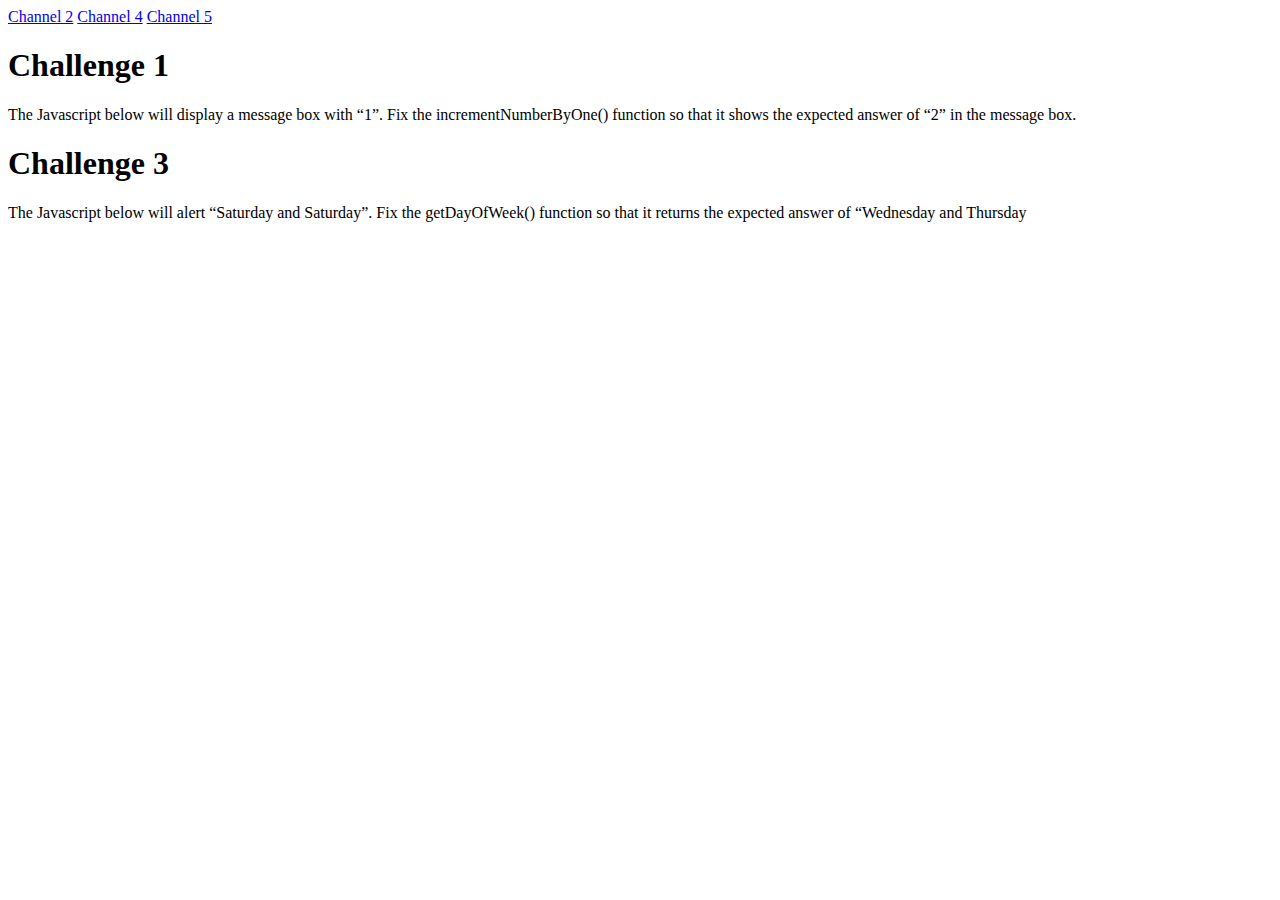
<file: index.html>
<!DOCTYPE html>
<html>
  <head>
	<title>Challenge 1 and 2</title>
	<nav>
		<a href="./challenge2.html">Channel 2</a>
		<a href="./challenge4.html">Channel 4</a>
		<a href="./challenge5.html">Channel 5</a>
	</nav>
  </head>
  <body>
  	<div>
  		<h1>Challenge 1</h1>
		The Javascript below will display a message box with “1”. Fix the incrementNumberByOne()
		function so that it shows the expected answer of “2” in the message box.

		<h1>Challenge 3</h1>
		The Javascript below will alert “Saturday and Saturday”. Fix the getDayOfWeek() function
		so that it returns the expected answer of “Wednesday and Thursday

  	</div>
  </body>
 </html>


<script>
// Challenge 1 
function incrementNumberByOne(number) {
	return ++number;
}

alert(incrementNumberByOne(1));

//Challenge 3 
function getDayOfWeek(dayNumber){
  var day="";
	switch (dayNumber-1) {
		case 0:
		  day= "Sunday";
		  break;
		case 1:
      day = "Monday";
      break;
		case 2:
		  day= "Tuesday";
		  break;
		case 3:
      day = "Wednesday";
		  break;
		case 4:
      day = "Thursday";
		  break;
		case 5:
			day = "Friday";
		  break;
		case 6:
      day = "Saturday"; 
	    break;
	}

	return day;
}

alert(getDayOfWeek(4) + " and " + getDayOfWeek(5));
</script>
</file>
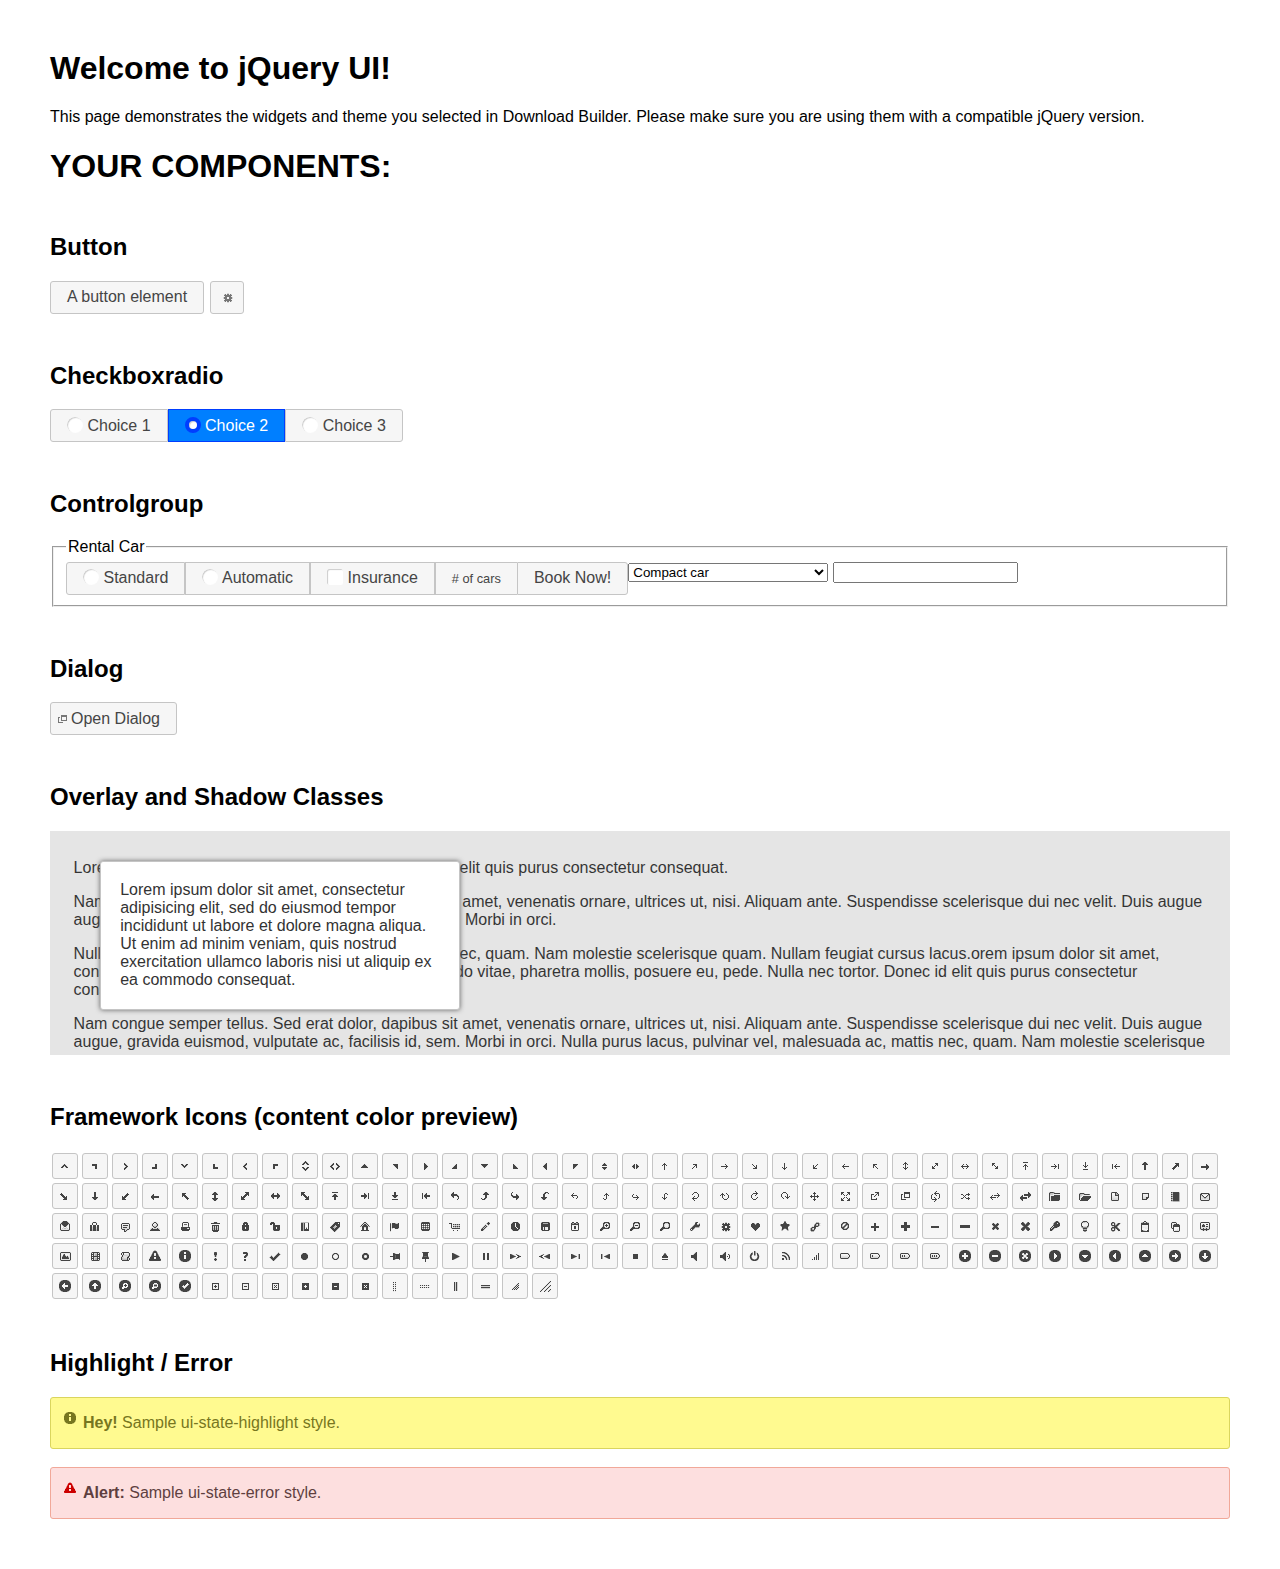
<file: jquery-ui-1.12.1.custom/index.html>
<!doctype html>
<html lang="us">
<head>
	<meta charset="utf-8">
	<title>jQuery UI Example Page</title>
	<link href="jquery-ui.css" rel="stylesheet">
	<style>
	body{
		font-family: "Trebuchet MS", sans-serif;
		margin: 50px;
	}
	.demoHeaders {
		margin-top: 2em;
	}
	#dialog-link {
		padding: .4em 1em .4em 20px;
		text-decoration: none;
		position: relative;
	}
	#dialog-link span.ui-icon {
		margin: 0 5px 0 0;
		position: absolute;
		left: .2em;
		top: 50%;
		margin-top: -8px;
	}
	#icons {
		margin: 0;
		padding: 0;
	}
	#icons li {
		margin: 2px;
		position: relative;
		padding: 4px 0;
		cursor: pointer;
		float: left;
		list-style: none;
	}
	#icons span.ui-icon {
		float: left;
		margin: 0 4px;
	}
	.fakewindowcontain .ui-widget-overlay {
		position: absolute;
	}
	select {
		width: 200px;
	}
	</style>
</head>
<body>

<h1>Welcome to jQuery UI!</h1>

<div class="ui-widget">
	<p>This page demonstrates the widgets and theme you selected in Download Builder. Please make sure you are using them with a compatible jQuery version.</p>
</div>

<h1>YOUR COMPONENTS:</h1>






<!-- Button -->
<h2 class="demoHeaders">Button</h2>
<button id="button">A button element</button>
<button id="button-icon">An icon-only button</button>



<!-- Checkboxradio -->
<h2 class="demoHeaders">Checkboxradio</h2>
<form style="margin-top: 1em;">
	<div id="radioset">
		<input type="radio" id="radio1" name="radio"><label for="radio1">Choice 1</label>
		<input type="radio" id="radio2" name="radio" checked="checked"><label for="radio2">Choice 2</label>
		<input type="radio" id="radio3" name="radio"><label for="radio3">Choice 3</label>
	</div>
</form>



<!-- Controlgroup -->
<h2 class="demoHeaders">Controlgroup</h2>
<fieldset>
	<legend>Rental Car</legend>
	<div id="controlgroup">
		<select id="car-type">
			<option>Compact car</option>
			<option>Midsize car</option>
			<option>Full size car</option>
			<option>SUV</option>
			<option>Luxury</option>
			<option>Truck</option>
			<option>Van</option>
		</select>
		<label for="transmission-standard">Standard</label>
		<input type="radio" name="transmission" id="transmission-standard">
		<label for="transmission-automatic">Automatic</label>
		<input type="radio" name="transmission" id="transmission-automatic">
		<label for="insurance">Insurance</label>
		<input type="checkbox" name="insurance" id="insurance">
		<label for="horizontal-spinner" class="ui-controlgroup-label"># of cars</label>
		<input id="horizontal-spinner" class="ui-spinner-input">
		<button>Book Now!</button>
	</div>
</fieldset>





<h2 class="demoHeaders">Dialog</h2>
<p>
	<button id="dialog-link" class="ui-button ui-corner-all ui-widget">
		<span class="ui-icon ui-icon-newwin"></span>Open Dialog
	</button>
</p>

<h2 class="demoHeaders">Overlay and Shadow Classes</h2>
<div style="position: relative; width: 96%; height: 200px; padding:1% 2%; overflow:hidden;" class="fakewindowcontain">
	<p>Lorem ipsum dolor sit amet,  Nulla nec tortor. Donec id elit quis purus consectetur consequat. </p><p>Nam congue semper tellus. Sed erat dolor, dapibus sit amet, venenatis ornare, ultrices ut, nisi. Aliquam ante. Suspendisse scelerisque dui nec velit. Duis augue augue, gravida euismod, vulputate ac, facilisis id, sem. Morbi in orci. </p><p>Nulla purus lacus, pulvinar vel, malesuada ac, mattis nec, quam. Nam molestie scelerisque quam. Nullam feugiat cursus lacus.orem ipsum dolor sit amet, consectetur adipiscing elit. Donec libero risus, commodo vitae, pharetra mollis, posuere eu, pede. Nulla nec tortor. Donec id elit quis purus consectetur consequat. </p><p>Nam congue semper tellus. Sed erat dolor, dapibus sit amet, venenatis ornare, ultrices ut, nisi. Aliquam ante. Suspendisse scelerisque dui nec velit. Duis augue augue, gravida euismod, vulputate ac, facilisis id, sem. Morbi in orci. Nulla purus lacus, pulvinar vel, malesuada ac, mattis nec, quam. Nam molestie scelerisque quam. </p><p>Nullam feugiat cursus lacus.orem ipsum dolor sit amet, consectetur adipiscing elit. Donec libero risus, commodo vitae, pharetra mollis, posuere eu, pede. Nulla nec tortor. Donec id elit quis purus consectetur consequat. Nam congue semper tellus. Sed erat dolor, dapibus sit amet, venenatis ornare, ultrices ut, nisi. Aliquam ante. </p><p>Suspendisse scelerisque dui nec velit. Duis augue augue, gravida euismod, vulputate ac, facilisis id, sem. Morbi in orci. Nulla purus lacus, pulvinar vel, malesuada ac, mattis nec, quam. Nam molestie scelerisque quam. Nullam feugiat cursus lacus.orem ipsum dolor sit amet, consectetur adipiscing elit. Donec libero risus, commodo vitae, pharetra mollis, posuere eu, pede. Nulla nec tortor. Donec id elit quis purus consectetur consequat. Nam congue semper tellus. Sed erat dolor, dapibus sit amet, venenatis ornare, ultrices ut, nisi. </p>

	<!-- ui-dialog -->
	<div class="ui-widget-overlay ui-front"></div>
	<div style="position: absolute; width: 320px; left: 50px; top: 30px; padding: 1.2em" class="ui-widget ui-front ui-widget-content ui-corner-all ui-widget-shadow">
		Lorem ipsum dolor sit amet, consectetur adipisicing elit, sed do eiusmod tempor incididunt ut labore et dolore magna aliqua. Ut enim ad minim veniam, quis nostrud exercitation ullamco laboris nisi ut aliquip ex ea commodo consequat.
	</div>

</div>

<!-- ui-dialog -->
<div id="dialog" title="Dialog Title">
	<p>Lorem ipsum dolor sit amet, consectetur adipisicing elit, sed do eiusmod tempor incididunt ut labore et dolore magna aliqua. Ut enim ad minim veniam, quis nostrud exercitation ullamco laboris nisi ut aliquip ex ea commodo consequat.</p>
</div>



<h2 class="demoHeaders">Framework Icons (content color preview)</h2>
<ul id="icons" class="ui-widget ui-helper-clearfix">
	<li class="ui-state-default ui-corner-all" title=".ui-icon-caret-1-n"><span class="ui-icon ui-icon-caret-1-n"></span></li>
	<li class="ui-state-default ui-corner-all" title=".ui-icon-caret-1-ne"><span class="ui-icon ui-icon-caret-1-ne"></span></li>
	<li class="ui-state-default ui-corner-all" title=".ui-icon-caret-1-e"><span class="ui-icon ui-icon-caret-1-e"></span></li>
	<li class="ui-state-default ui-corner-all" title=".ui-icon-caret-1-se"><span class="ui-icon ui-icon-caret-1-se"></span></li>
	<li class="ui-state-default ui-corner-all" title=".ui-icon-caret-1-s"><span class="ui-icon ui-icon-caret-1-s"></span></li>
	<li class="ui-state-default ui-corner-all" title=".ui-icon-caret-1-sw"><span class="ui-icon ui-icon-caret-1-sw"></span></li>
	<li class="ui-state-default ui-corner-all" title=".ui-icon-caret-1-w"><span class="ui-icon ui-icon-caret-1-w"></span></li>
	<li class="ui-state-default ui-corner-all" title=".ui-icon-caret-1-nw"><span class="ui-icon ui-icon-caret-1-nw"></span></li>
	<li class="ui-state-default ui-corner-all" title=".ui-icon-caret-2-n-s"><span class="ui-icon ui-icon-caret-2-n-s"></span></li>
	<li class="ui-state-default ui-corner-all" title=".ui-icon-caret-2-e-w"><span class="ui-icon ui-icon-caret-2-e-w"></span></li>
	<li class="ui-state-default ui-corner-all" title=".ui-icon-triangle-1-n"><span class="ui-icon ui-icon-triangle-1-n"></span></li>
	<li class="ui-state-default ui-corner-all" title=".ui-icon-triangle-1-ne"><span class="ui-icon ui-icon-triangle-1-ne"></span></li>
	<li class="ui-state-default ui-corner-all" title=".ui-icon-triangle-1-e"><span class="ui-icon ui-icon-triangle-1-e"></span></li>
	<li class="ui-state-default ui-corner-all" title=".ui-icon-triangle-1-se"><span class="ui-icon ui-icon-triangle-1-se"></span></li>
	<li class="ui-state-default ui-corner-all" title=".ui-icon-triangle-1-s"><span class="ui-icon ui-icon-triangle-1-s"></span></li>
	<li class="ui-state-default ui-corner-all" title=".ui-icon-triangle-1-sw"><span class="ui-icon ui-icon-triangle-1-sw"></span></li>
	<li class="ui-state-default ui-corner-all" title=".ui-icon-triangle-1-w"><span class="ui-icon ui-icon-triangle-1-w"></span></li>
	<li class="ui-state-default ui-corner-all" title=".ui-icon-triangle-1-nw"><span class="ui-icon ui-icon-triangle-1-nw"></span></li>
	<li class="ui-state-default ui-corner-all" title=".ui-icon-triangle-2-n-s"><span class="ui-icon ui-icon-triangle-2-n-s"></span></li>
	<li class="ui-state-default ui-corner-all" title=".ui-icon-triangle-2-e-w"><span class="ui-icon ui-icon-triangle-2-e-w"></span></li>
	<li class="ui-state-default ui-corner-all" title=".ui-icon-arrow-1-n"><span class="ui-icon ui-icon-arrow-1-n"></span></li>
	<li class="ui-state-default ui-corner-all" title=".ui-icon-arrow-1-ne"><span class="ui-icon ui-icon-arrow-1-ne"></span></li>
	<li class="ui-state-default ui-corner-all" title=".ui-icon-arrow-1-e"><span class="ui-icon ui-icon-arrow-1-e"></span></li>
	<li class="ui-state-default ui-corner-all" title=".ui-icon-arrow-1-se"><span class="ui-icon ui-icon-arrow-1-se"></span></li>
	<li class="ui-state-default ui-corner-all" title=".ui-icon-arrow-1-s"><span class="ui-icon ui-icon-arrow-1-s"></span></li>
	<li class="ui-state-default ui-corner-all" title=".ui-icon-arrow-1-sw"><span class="ui-icon ui-icon-arrow-1-sw"></span></li>
	<li class="ui-state-default ui-corner-all" title=".ui-icon-arrow-1-w"><span class="ui-icon ui-icon-arrow-1-w"></span></li>
	<li class="ui-state-default ui-corner-all" title=".ui-icon-arrow-1-nw"><span class="ui-icon ui-icon-arrow-1-nw"></span></li>
	<li class="ui-state-default ui-corner-all" title=".ui-icon-arrow-2-n-s"><span class="ui-icon ui-icon-arrow-2-n-s"></span></li>
	<li class="ui-state-default ui-corner-all" title=".ui-icon-arrow-2-ne-sw"><span class="ui-icon ui-icon-arrow-2-ne-sw"></span></li>
	<li class="ui-state-default ui-corner-all" title=".ui-icon-arrow-2-e-w"><span class="ui-icon ui-icon-arrow-2-e-w"></span></li>
	<li class="ui-state-default ui-corner-all" title=".ui-icon-arrow-2-se-nw"><span class="ui-icon ui-icon-arrow-2-se-nw"></span></li>
	<li class="ui-state-default ui-corner-all" title=".ui-icon-arrowstop-1-n"><span class="ui-icon ui-icon-arrowstop-1-n"></span></li>
	<li class="ui-state-default ui-corner-all" title=".ui-icon-arrowstop-1-e"><span class="ui-icon ui-icon-arrowstop-1-e"></span></li>
	<li class="ui-state-default ui-corner-all" title=".ui-icon-arrowstop-1-s"><span class="ui-icon ui-icon-arrowstop-1-s"></span></li>
	<li class="ui-state-default ui-corner-all" title=".ui-icon-arrowstop-1-w"><span class="ui-icon ui-icon-arrowstop-1-w"></span></li>
	<li class="ui-state-default ui-corner-all" title=".ui-icon-arrowthick-1-n"><span class="ui-icon ui-icon-arrowthick-1-n"></span></li>
	<li class="ui-state-default ui-corner-all" title=".ui-icon-arrowthick-1-ne"><span class="ui-icon ui-icon-arrowthick-1-ne"></span></li>
	<li class="ui-state-default ui-corner-all" title=".ui-icon-arrowthick-1-e"><span class="ui-icon ui-icon-arrowthick-1-e"></span></li>
	<li class="ui-state-default ui-corner-all" title=".ui-icon-arrowthick-1-se"><span class="ui-icon ui-icon-arrowthick-1-se"></span></li>
	<li class="ui-state-default ui-corner-all" title=".ui-icon-arrowthick-1-s"><span class="ui-icon ui-icon-arrowthick-1-s"></span></li>
	<li class="ui-state-default ui-corner-all" title=".ui-icon-arrowthick-1-sw"><span class="ui-icon ui-icon-arrowthick-1-sw"></span></li>
	<li class="ui-state-default ui-corner-all" title=".ui-icon-arrowthick-1-w"><span class="ui-icon ui-icon-arrowthick-1-w"></span></li>
	<li class="ui-state-default ui-corner-all" title=".ui-icon-arrowthick-1-nw"><span class="ui-icon ui-icon-arrowthick-1-nw"></span></li>
	<li class="ui-state-default ui-corner-all" title=".ui-icon-arrowthick-2-n-s"><span class="ui-icon ui-icon-arrowthick-2-n-s"></span></li>
	<li class="ui-state-default ui-corner-all" title=".ui-icon-arrowthick-2-ne-sw"><span class="ui-icon ui-icon-arrowthick-2-ne-sw"></span></li>
	<li class="ui-state-default ui-corner-all" title=".ui-icon-arrowthick-2-e-w"><span class="ui-icon ui-icon-arrowthick-2-e-w"></span></li>
	<li class="ui-state-default ui-corner-all" title=".ui-icon-arrowthick-2-se-nw"><span class="ui-icon ui-icon-arrowthick-2-se-nw"></span></li>
	<li class="ui-state-default ui-corner-all" title=".ui-icon-arrowthickstop-1-n"><span class="ui-icon ui-icon-arrowthickstop-1-n"></span></li>
	<li class="ui-state-default ui-corner-all" title=".ui-icon-arrowthickstop-1-e"><span class="ui-icon ui-icon-arrowthickstop-1-e"></span></li>
	<li class="ui-state-default ui-corner-all" title=".ui-icon-arrowthickstop-1-s"><span class="ui-icon ui-icon-arrowthickstop-1-s"></span></li>
	<li class="ui-state-default ui-corner-all" title=".ui-icon-arrowthickstop-1-w"><span class="ui-icon ui-icon-arrowthickstop-1-w"></span></li>
	<li class="ui-state-default ui-corner-all" title=".ui-icon-arrowreturnthick-1-w"><span class="ui-icon ui-icon-arrowreturnthick-1-w"></span></li>
	<li class="ui-state-default ui-corner-all" title=".ui-icon-arrowreturnthick-1-n"><span class="ui-icon ui-icon-arrowreturnthick-1-n"></span></li>
	<li class="ui-state-default ui-corner-all" title=".ui-icon-arrowreturnthick-1-e"><span class="ui-icon ui-icon-arrowreturnthick-1-e"></span></li>
	<li class="ui-state-default ui-corner-all" title=".ui-icon-arrowreturnthick-1-s"><span class="ui-icon ui-icon-arrowreturnthick-1-s"></span></li>
	<li class="ui-state-default ui-corner-all" title=".ui-icon-arrowreturn-1-w"><span class="ui-icon ui-icon-arrowreturn-1-w"></span></li>
	<li class="ui-state-default ui-corner-all" title=".ui-icon-arrowreturn-1-n"><span class="ui-icon ui-icon-arrowreturn-1-n"></span></li>
	<li class="ui-state-default ui-corner-all" title=".ui-icon-arrowreturn-1-e"><span class="ui-icon ui-icon-arrowreturn-1-e"></span></li>
	<li class="ui-state-default ui-corner-all" title=".ui-icon-arrowreturn-1-s"><span class="ui-icon ui-icon-arrowreturn-1-s"></span></li>
	<li class="ui-state-default ui-corner-all" title=".ui-icon-arrowrefresh-1-w"><span class="ui-icon ui-icon-arrowrefresh-1-w"></span></li>
	<li class="ui-state-default ui-corner-all" title=".ui-icon-arrowrefresh-1-n"><span class="ui-icon ui-icon-arrowrefresh-1-n"></span></li>
	<li class="ui-state-default ui-corner-all" title=".ui-icon-arrowrefresh-1-e"><span class="ui-icon ui-icon-arrowrefresh-1-e"></span></li>
	<li class="ui-state-default ui-corner-all" title=".ui-icon-arrowrefresh-1-s"><span class="ui-icon ui-icon-arrowrefresh-1-s"></span></li>
	<li class="ui-state-default ui-corner-all" title=".ui-icon-arrow-4"><span class="ui-icon ui-icon-arrow-4"></span></li>
	<li class="ui-state-default ui-corner-all" title=".ui-icon-arrow-4-diag"><span class="ui-icon ui-icon-arrow-4-diag"></span></li>
	<li class="ui-state-default ui-corner-all" title=".ui-icon-extlink"><span class="ui-icon ui-icon-extlink"></span></li>
	<li class="ui-state-default ui-corner-all" title=".ui-icon-newwin"><span class="ui-icon ui-icon-newwin"></span></li>
	<li class="ui-state-default ui-corner-all" title=".ui-icon-refresh"><span class="ui-icon ui-icon-refresh"></span></li>
	<li class="ui-state-default ui-corner-all" title=".ui-icon-shuffle"><span class="ui-icon ui-icon-shuffle"></span></li>
	<li class="ui-state-default ui-corner-all" title=".ui-icon-transfer-e-w"><span class="ui-icon ui-icon-transfer-e-w"></span></li>
	<li class="ui-state-default ui-corner-all" title=".ui-icon-transferthick-e-w"><span class="ui-icon ui-icon-transferthick-e-w"></span></li>
	<li class="ui-state-default ui-corner-all" title=".ui-icon-folder-collapsed"><span class="ui-icon ui-icon-folder-collapsed"></span></li>
	<li class="ui-state-default ui-corner-all" title=".ui-icon-folder-open"><span class="ui-icon ui-icon-folder-open"></span></li>
	<li class="ui-state-default ui-corner-all" title=".ui-icon-document"><span class="ui-icon ui-icon-document"></span></li>
	<li class="ui-state-default ui-corner-all" title=".ui-icon-document-b"><span class="ui-icon ui-icon-document-b"></span></li>
	<li class="ui-state-default ui-corner-all" title=".ui-icon-note"><span class="ui-icon ui-icon-note"></span></li>
	<li class="ui-state-default ui-corner-all" title=".ui-icon-mail-closed"><span class="ui-icon ui-icon-mail-closed"></span></li>
	<li class="ui-state-default ui-corner-all" title=".ui-icon-mail-open"><span class="ui-icon ui-icon-mail-open"></span></li>
	<li class="ui-state-default ui-corner-all" title=".ui-icon-suitcase"><span class="ui-icon ui-icon-suitcase"></span></li>
	<li class="ui-state-default ui-corner-all" title=".ui-icon-comment"><span class="ui-icon ui-icon-comment"></span></li>
	<li class="ui-state-default ui-corner-all" title=".ui-icon-person"><span class="ui-icon ui-icon-person"></span></li>
	<li class="ui-state-default ui-corner-all" title=".ui-icon-print"><span class="ui-icon ui-icon-print"></span></li>
	<li class="ui-state-default ui-corner-all" title=".ui-icon-trash"><span class="ui-icon ui-icon-trash"></span></li>
	<li class="ui-state-default ui-corner-all" title=".ui-icon-locked"><span class="ui-icon ui-icon-locked"></span></li>
	<li class="ui-state-default ui-corner-all" title=".ui-icon-unlocked"><span class="ui-icon ui-icon-unlocked"></span></li>
	<li class="ui-state-default ui-corner-all" title=".ui-icon-bookmark"><span class="ui-icon ui-icon-bookmark"></span></li>
	<li class="ui-state-default ui-corner-all" title=".ui-icon-tag"><span class="ui-icon ui-icon-tag"></span></li>
	<li class="ui-state-default ui-corner-all" title=".ui-icon-home"><span class="ui-icon ui-icon-home"></span></li>
	<li class="ui-state-default ui-corner-all" title=".ui-icon-flag"><span class="ui-icon ui-icon-flag"></span></li>
	<li class="ui-state-default ui-corner-all" title=".ui-icon-calculator"><span class="ui-icon ui-icon-calculator"></span></li>
	<li class="ui-state-default ui-corner-all" title=".ui-icon-cart"><span class="ui-icon ui-icon-cart"></span></li>
	<li class="ui-state-default ui-corner-all" title=".ui-icon-pencil"><span class="ui-icon ui-icon-pencil"></span></li>
	<li class="ui-state-default ui-corner-all" title=".ui-icon-clock"><span class="ui-icon ui-icon-clock"></span></li>
	<li class="ui-state-default ui-corner-all" title=".ui-icon-disk"><span class="ui-icon ui-icon-disk"></span></li>
	<li class="ui-state-default ui-corner-all" title=".ui-icon-calendar"><span class="ui-icon ui-icon-calendar"></span></li>
	<li class="ui-state-default ui-corner-all" title=".ui-icon-zoomin"><span class="ui-icon ui-icon-zoomin"></span></li>
	<li class="ui-state-default ui-corner-all" title=".ui-icon-zoomout"><span class="ui-icon ui-icon-zoomout"></span></li>
	<li class="ui-state-default ui-corner-all" title=".ui-icon-search"><span class="ui-icon ui-icon-search"></span></li>
	<li class="ui-state-default ui-corner-all" title=".ui-icon-wrench"><span class="ui-icon ui-icon-wrench"></span></li>
	<li class="ui-state-default ui-corner-all" title=".ui-icon-gear"><span class="ui-icon ui-icon-gear"></span></li>
	<li class="ui-state-default ui-corner-all" title=".ui-icon-heart"><span class="ui-icon ui-icon-heart"></span></li>
	<li class="ui-state-default ui-corner-all" title=".ui-icon-star"><span class="ui-icon ui-icon-star"></span></li>
	<li class="ui-state-default ui-corner-all" title=".ui-icon-link"><span class="ui-icon ui-icon-link"></span></li>
	<li class="ui-state-default ui-corner-all" title=".ui-icon-cancel"><span class="ui-icon ui-icon-cancel"></span></li>
	<li class="ui-state-default ui-corner-all" title=".ui-icon-plus"><span class="ui-icon ui-icon-plus"></span></li>
	<li class="ui-state-default ui-corner-all" title=".ui-icon-plusthick"><span class="ui-icon ui-icon-plusthick"></span></li>
	<li class="ui-state-default ui-corner-all" title=".ui-icon-minus"><span class="ui-icon ui-icon-minus"></span></li>
	<li class="ui-state-default ui-corner-all" title=".ui-icon-minusthick"><span class="ui-icon ui-icon-minusthick"></span></li>
	<li class="ui-state-default ui-corner-all" title=".ui-icon-close"><span class="ui-icon ui-icon-close"></span></li>
	<li class="ui-state-default ui-corner-all" title=".ui-icon-closethick"><span class="ui-icon ui-icon-closethick"></span></li>
	<li class="ui-state-default ui-corner-all" title=".ui-icon-key"><span class="ui-icon ui-icon-key"></span></li>
	<li class="ui-state-default ui-corner-all" title=".ui-icon-lightbulb"><span class="ui-icon ui-icon-lightbulb"></span></li>
	<li class="ui-state-default ui-corner-all" title=".ui-icon-scissors"><span class="ui-icon ui-icon-scissors"></span></li>
	<li class="ui-state-default ui-corner-all" title=".ui-icon-clipboard"><span class="ui-icon ui-icon-clipboard"></span></li>
	<li class="ui-state-default ui-corner-all" title=".ui-icon-copy"><span class="ui-icon ui-icon-copy"></span></li>
	<li class="ui-state-default ui-corner-all" title=".ui-icon-contact"><span class="ui-icon ui-icon-contact"></span></li>
	<li class="ui-state-default ui-corner-all" title=".ui-icon-image"><span class="ui-icon ui-icon-image"></span></li>
	<li class="ui-state-default ui-corner-all" title=".ui-icon-video"><span class="ui-icon ui-icon-video"></span></li>
	<li class="ui-state-default ui-corner-all" title=".ui-icon-script"><span class="ui-icon ui-icon-script"></span></li>
	<li class="ui-state-default ui-corner-all" title=".ui-icon-alert"><span class="ui-icon ui-icon-alert"></span></li>
	<li class="ui-state-default ui-corner-all" title=".ui-icon-info"><span class="ui-icon ui-icon-info"></span></li>
	<li class="ui-state-default ui-corner-all" title=".ui-icon-notice"><span class="ui-icon ui-icon-notice"></span></li>
	<li class="ui-state-default ui-corner-all" title=".ui-icon-help"><span class="ui-icon ui-icon-help"></span></li>
	<li class="ui-state-default ui-corner-all" title=".ui-icon-check"><span class="ui-icon ui-icon-check"></span></li>
	<li class="ui-state-default ui-corner-all" title=".ui-icon-bullet"><span class="ui-icon ui-icon-bullet"></span></li>
	<li class="ui-state-default ui-corner-all" title=".ui-icon-radio-off"><span class="ui-icon ui-icon-radio-off"></span></li>
	<li class="ui-state-default ui-corner-all" title=".ui-icon-radio-on"><span class="ui-icon ui-icon-radio-on"></span></li>
	<li class="ui-state-default ui-corner-all" title=".ui-icon-pin-w"><span class="ui-icon ui-icon-pin-w"></span></li>
	<li class="ui-state-default ui-corner-all" title=".ui-icon-pin-s"><span class="ui-icon ui-icon-pin-s"></span></li>
	<li class="ui-state-default ui-corner-all" title=".ui-icon-play"><span class="ui-icon ui-icon-play"></span></li>
	<li class="ui-state-default ui-corner-all" title=".ui-icon-pause"><span class="ui-icon ui-icon-pause"></span></li>
	<li class="ui-state-default ui-corner-all" title=".ui-icon-seek-next"><span class="ui-icon ui-icon-seek-next"></span></li>
	<li class="ui-state-default ui-corner-all" title=".ui-icon-seek-prev"><span class="ui-icon ui-icon-seek-prev"></span></li>
	<li class="ui-state-default ui-corner-all" title=".ui-icon-seek-end"><span class="ui-icon ui-icon-seek-end"></span></li>
	<li class="ui-state-default ui-corner-all" title=".ui-icon-seek-first"><span class="ui-icon ui-icon-seek-first"></span></li>
	<li class="ui-state-default ui-corner-all" title=".ui-icon-stop"><span class="ui-icon ui-icon-stop"></span></li>
	<li class="ui-state-default ui-corner-all" title=".ui-icon-eject"><span class="ui-icon ui-icon-eject"></span></li>
	<li class="ui-state-default ui-corner-all" title=".ui-icon-volume-off"><span class="ui-icon ui-icon-volume-off"></span></li>
	<li class="ui-state-default ui-corner-all" title=".ui-icon-volume-on"><span class="ui-icon ui-icon-volume-on"></span></li>
	<li class="ui-state-default ui-corner-all" title=".ui-icon-power"><span class="ui-icon ui-icon-power"></span></li>
	<li class="ui-state-default ui-corner-all" title=".ui-icon-signal-diag"><span class="ui-icon ui-icon-signal-diag"></span></li>
	<li class="ui-state-default ui-corner-all" title=".ui-icon-signal"><span class="ui-icon ui-icon-signal"></span></li>
	<li class="ui-state-default ui-corner-all" title=".ui-icon-battery-0"><span class="ui-icon ui-icon-battery-0"></span></li>
	<li class="ui-state-default ui-corner-all" title=".ui-icon-battery-1"><span class="ui-icon ui-icon-battery-1"></span></li>
	<li class="ui-state-default ui-corner-all" title=".ui-icon-battery-2"><span class="ui-icon ui-icon-battery-2"></span></li>
	<li class="ui-state-default ui-corner-all" title=".ui-icon-battery-3"><span class="ui-icon ui-icon-battery-3"></span></li>
	<li class="ui-state-default ui-corner-all" title=".ui-icon-circle-plus"><span class="ui-icon ui-icon-circle-plus"></span></li>
	<li class="ui-state-default ui-corner-all" title=".ui-icon-circle-minus"><span class="ui-icon ui-icon-circle-minus"></span></li>
	<li class="ui-state-default ui-corner-all" title=".ui-icon-circle-close"><span class="ui-icon ui-icon-circle-close"></span></li>
	<li class="ui-state-default ui-corner-all" title=".ui-icon-circle-triangle-e"><span class="ui-icon ui-icon-circle-triangle-e"></span></li>
	<li class="ui-state-default ui-corner-all" title=".ui-icon-circle-triangle-s"><span class="ui-icon ui-icon-circle-triangle-s"></span></li>
	<li class="ui-state-default ui-corner-all" title=".ui-icon-circle-triangle-w"><span class="ui-icon ui-icon-circle-triangle-w"></span></li>
	<li class="ui-state-default ui-corner-all" title=".ui-icon-circle-triangle-n"><span class="ui-icon ui-icon-circle-triangle-n"></span></li>
	<li class="ui-state-default ui-corner-all" title=".ui-icon-circle-arrow-e"><span class="ui-icon ui-icon-circle-arrow-e"></span></li>
	<li class="ui-state-default ui-corner-all" title=".ui-icon-circle-arrow-s"><span class="ui-icon ui-icon-circle-arrow-s"></span></li>
	<li class="ui-state-default ui-corner-all" title=".ui-icon-circle-arrow-w"><span class="ui-icon ui-icon-circle-arrow-w"></span></li>
	<li class="ui-state-default ui-corner-all" title=".ui-icon-circle-arrow-n"><span class="ui-icon ui-icon-circle-arrow-n"></span></li>
	<li class="ui-state-default ui-corner-all" title=".ui-icon-circle-zoomin"><span class="ui-icon ui-icon-circle-zoomin"></span></li>
	<li class="ui-state-default ui-corner-all" title=".ui-icon-circle-zoomout"><span class="ui-icon ui-icon-circle-zoomout"></span></li>
	<li class="ui-state-default ui-corner-all" title=".ui-icon-circle-check"><span class="ui-icon ui-icon-circle-check"></span></li>
	<li class="ui-state-default ui-corner-all" title=".ui-icon-circlesmall-plus"><span class="ui-icon ui-icon-circlesmall-plus"></span></li>
	<li class="ui-state-default ui-corner-all" title=".ui-icon-circlesmall-minus"><span class="ui-icon ui-icon-circlesmall-minus"></span></li>
	<li class="ui-state-default ui-corner-all" title=".ui-icon-circlesmall-close"><span class="ui-icon ui-icon-circlesmall-close"></span></li>
	<li class="ui-state-default ui-corner-all" title=".ui-icon-squaresmall-plus"><span class="ui-icon ui-icon-squaresmall-plus"></span></li>
	<li class="ui-state-default ui-corner-all" title=".ui-icon-squaresmall-minus"><span class="ui-icon ui-icon-squaresmall-minus"></span></li>
	<li class="ui-state-default ui-corner-all" title=".ui-icon-squaresmall-close"><span class="ui-icon ui-icon-squaresmall-close"></span></li>
	<li class="ui-state-default ui-corner-all" title=".ui-icon-grip-dotted-vertical"><span class="ui-icon ui-icon-grip-dotted-vertical"></span></li>
	<li class="ui-state-default ui-corner-all" title=".ui-icon-grip-dotted-horizontal"><span class="ui-icon ui-icon-grip-dotted-horizontal"></span></li>
	<li class="ui-state-default ui-corner-all" title=".ui-icon-grip-solid-vertical"><span class="ui-icon ui-icon-grip-solid-vertical"></span></li>
	<li class="ui-state-default ui-corner-all" title=".ui-icon-grip-solid-horizontal"><span class="ui-icon ui-icon-grip-solid-horizontal"></span></li>
	<li class="ui-state-default ui-corner-all" title=".ui-icon-gripsmall-diagonal-se"><span class="ui-icon ui-icon-gripsmall-diagonal-se"></span></li>
	<li class="ui-state-default ui-corner-all" title=".ui-icon-grip-diagonal-se"><span class="ui-icon ui-icon-grip-diagonal-se"></span></li>
</ul>















<!-- Highlight / Error -->
<h2 class="demoHeaders">Highlight / Error</h2>
<div class="ui-widget">
	<div class="ui-state-highlight ui-corner-all" style="margin-top: 20px; padding: 0 .7em;">
		<p><span class="ui-icon ui-icon-info" style="float: left; margin-right: .3em;"></span>
		<strong>Hey!</strong> Sample ui-state-highlight style.</p>
	</div>
</div>
<br>
<div class="ui-widget">
	<div class="ui-state-error ui-corner-all" style="padding: 0 .7em;">
		<p><span class="ui-icon ui-icon-alert" style="float: left; margin-right: .3em;"></span>
		<strong>Alert:</strong> Sample ui-state-error style.</p>
	</div>
</div>

<script src="external/jquery/jquery.js"></script>
<script src="jquery-ui.js"></script>
<script>





$( "#button" ).button();
$( "#button-icon" ).button({
	icon: "ui-icon-gear",
	showLabel: false
});



$( "#radioset" ).buttonset();



$( "#controlgroup" ).controlgroup();





$( "#dialog" ).dialog({
	autoOpen: false,
	width: 400,
	buttons: [
		{
			text: "Ok",
			click: function() {
				$( this ).dialog( "close" );
			}
		},
		{
			text: "Cancel",
			click: function() {
				$( this ).dialog( "close" );
			}
		}
	]
});

// Link to open the dialog
$( "#dialog-link" ).click(function( event ) {
	$( "#dialog" ).dialog( "open" );
	event.preventDefault();
});
















// Hover states on the static widgets
$( "#dialog-link, #icons li" ).hover(
	function() {
		$( this ).addClass( "ui-state-hover" );
	},
	function() {
		$( this ).removeClass( "ui-state-hover" );
	}
);
</script>
</body>
</html>
</file>
